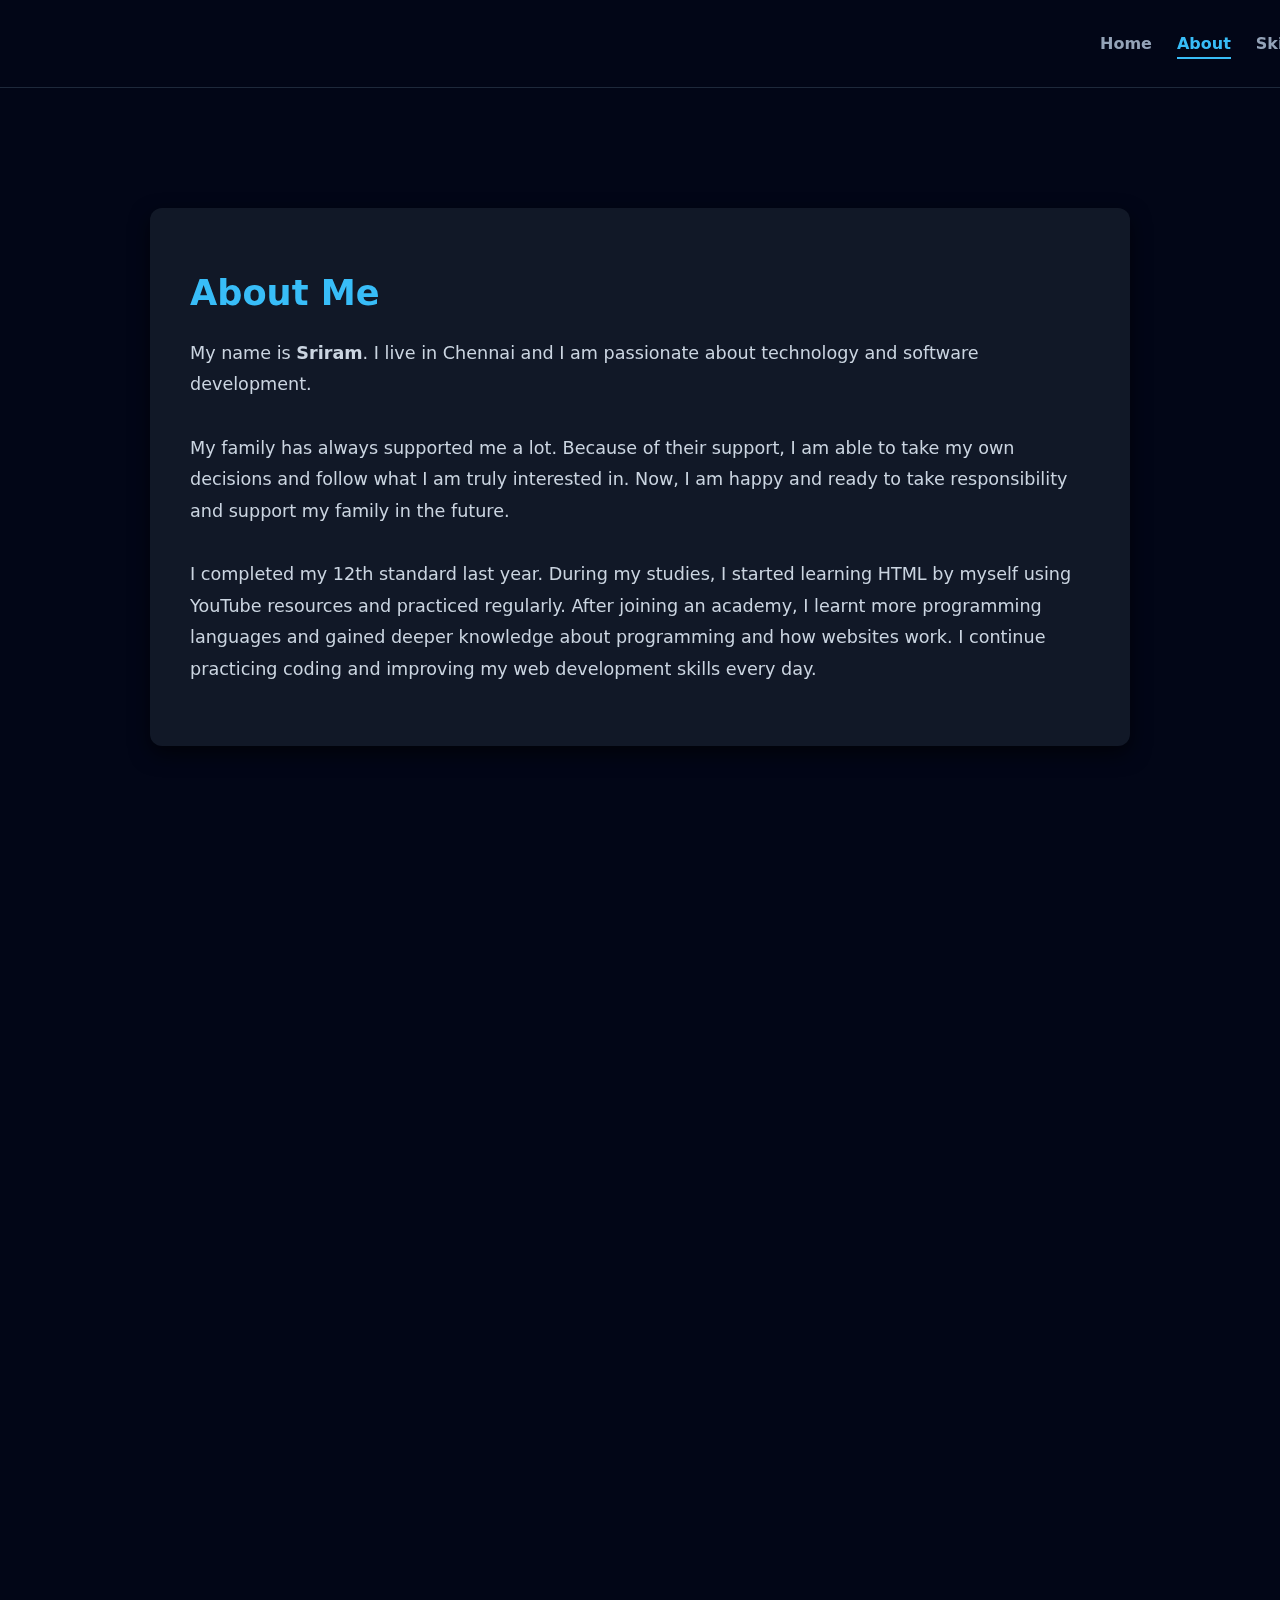
<file: pages/about.html>
<!doctype html>
<html lang="en">
  <head>
    <meta charset="UTF-8" />
    <meta name="viewport" content="width=device-width, initial-scale=1.0" />
    <title>About | Sriram</title>
    <link rel="icon" href="../assets/portfolio.png" />
    <link rel="stylesheet" href="../styles/about.css" />
    <link rel="stylesheet" href="../styles/nav-bar.css" />
    <link href="https://unpkg.com/aos@2.3.4/dist/aos.css" rel="stylesheet" />
  </head>
  <body>
    <!-- Navigation -->
    <nav class="main-nav" data-aos="fade-down">
      <h2 class="logo"></h2>
      <ul class="nav-links">
        <li><a href="../index.html">Home</a></li>
        <li><a href="./about.html" class="active">About</a></li>
        <li><a href="./skills.html">Skills</a></li>
        <li><a href="./projects.html">Projects</a></li>
        <li><a href="./contact.html">Contact</a></li>
      </ul>
      <div class="hamburger">
        <span></span>
        <span></span>
        <span></span>
      </div>
    </nav>

    <!-- About Section -->
    <section class="section-one">
      <h1 data-aos="fade-right">About Me</h1>
      <div class="about-text" data-aos="fade-up">
        <p>
          My name is <strong>Sriram</strong>. I live in Chennai and I am
          passionate about technology and software development.<br /><br />
          My family has always supported me a lot. Because of their support, I
          am able to take my own decisions and follow what I am truly interested
          in. Now, I am happy and ready to take responsibility and support my
          family in the future.<br /> <br />
          I completed my 12th standard last year. During my studies, I started
          learning HTML by myself using YouTube resources and practiced
          regularly. After joining an academy, I learnt more programming
          languages and gained deeper knowledge about programming and how
          websites work. I continue practicing coding and improving my web
          development skills every day.
        </p>
      </div>
    </section>

    <!-- Hobbies Section -->
    <section class="section-two">
      <h2 data-aos="fade-right">Hobbies</h2>
      <div class="card-container">
        <div class="card" data-aos="fade-up">
          <img src="../assets/editing.jpg" alt="Video Editing" />
          <h3>Video Editing</h3>
          <p>
            I enjoy editing videos and creating quality content. I like
            improving visuals, sound, and storytelling through editing.
          </p>
        </div>
        <div class="card" data-aos="fade-up" data-aos-delay="150">
          <img src="../assets/shortflim.jpg" alt="Short Film Making" />
          <h3>Short Film Making</h3>
          <p>
            I am interested in short film making. I enjoy planning stories,
            directing scenes, and creating creative projects.
          </p>
        </div>
      </div>
    </section>

    <!-- Achievements Section -->
    <section class="achievements" data-aos="fade-up">
      <h2 class="section-title">Achievements</h2>

      <div class="achievement">
        <img src="../assets/cuet.png" alt="CUET Exam" />
        <div class="achievement-text">
          <h3>CUET Exam</h3>
          <h4>
            The CUET has been an enriching experience that strengthened my
            problem-solving, time management, and analytical skills. <br />
            Preparing for it taught me how to tackle complex questions and adapt
            quickly to new patterns in exams. <br />
            This achievement gave me the confidence to face academic challenges
            and skills that I now apply in coding and web development projects.
          </h4>
        </div>
      </div>

      <div class="achievement">
        <img src="../assets/fssa.jpg" alt="Fresh Works STS Software Academy" />
        <div class="achievement-text">
          <h3>Fresh Works STS Software Academy</h3>
          <h4>
            Scoring 75% in FSAT enabled me to join Fresh Works STS Software
            Academy, where I significantly improved my programming and
            problem-solving skills. During the academy, I learnt languages in
            HTML, CSS, JavaScript, and Python, and applied them to practical
            projects. <br />
            I also gained experience in teamwork, debugging, and
            project management, which helped me understand how real-world
            software development works. This experience not only sharpened my
            technical skills but also prepared me to take on independent and
            collaborative projects confidently.
          </h4>
        </div>
      </div>
    </section>

    <!-- Footer -->
    <footer data-aos="fade-up">© 2026 Sriram</footer>

    <!-- Scripts -->
    <script src="https://unpkg.com/aos@2.3.4/dist/aos.js"></script>
    <script>
      AOS.init({ duration: 900, once: true, easing: "ease-in-out" });

      // Hamburger menu toggle
      const hamburger = document.querySelector(".hamburger");
      const navLinks = document.querySelector(".nav-links");
      hamburger.addEventListener("click", () => {
        navLinks.classList.toggle("active");
      });
    </script>
  </body>
</html>
</file>
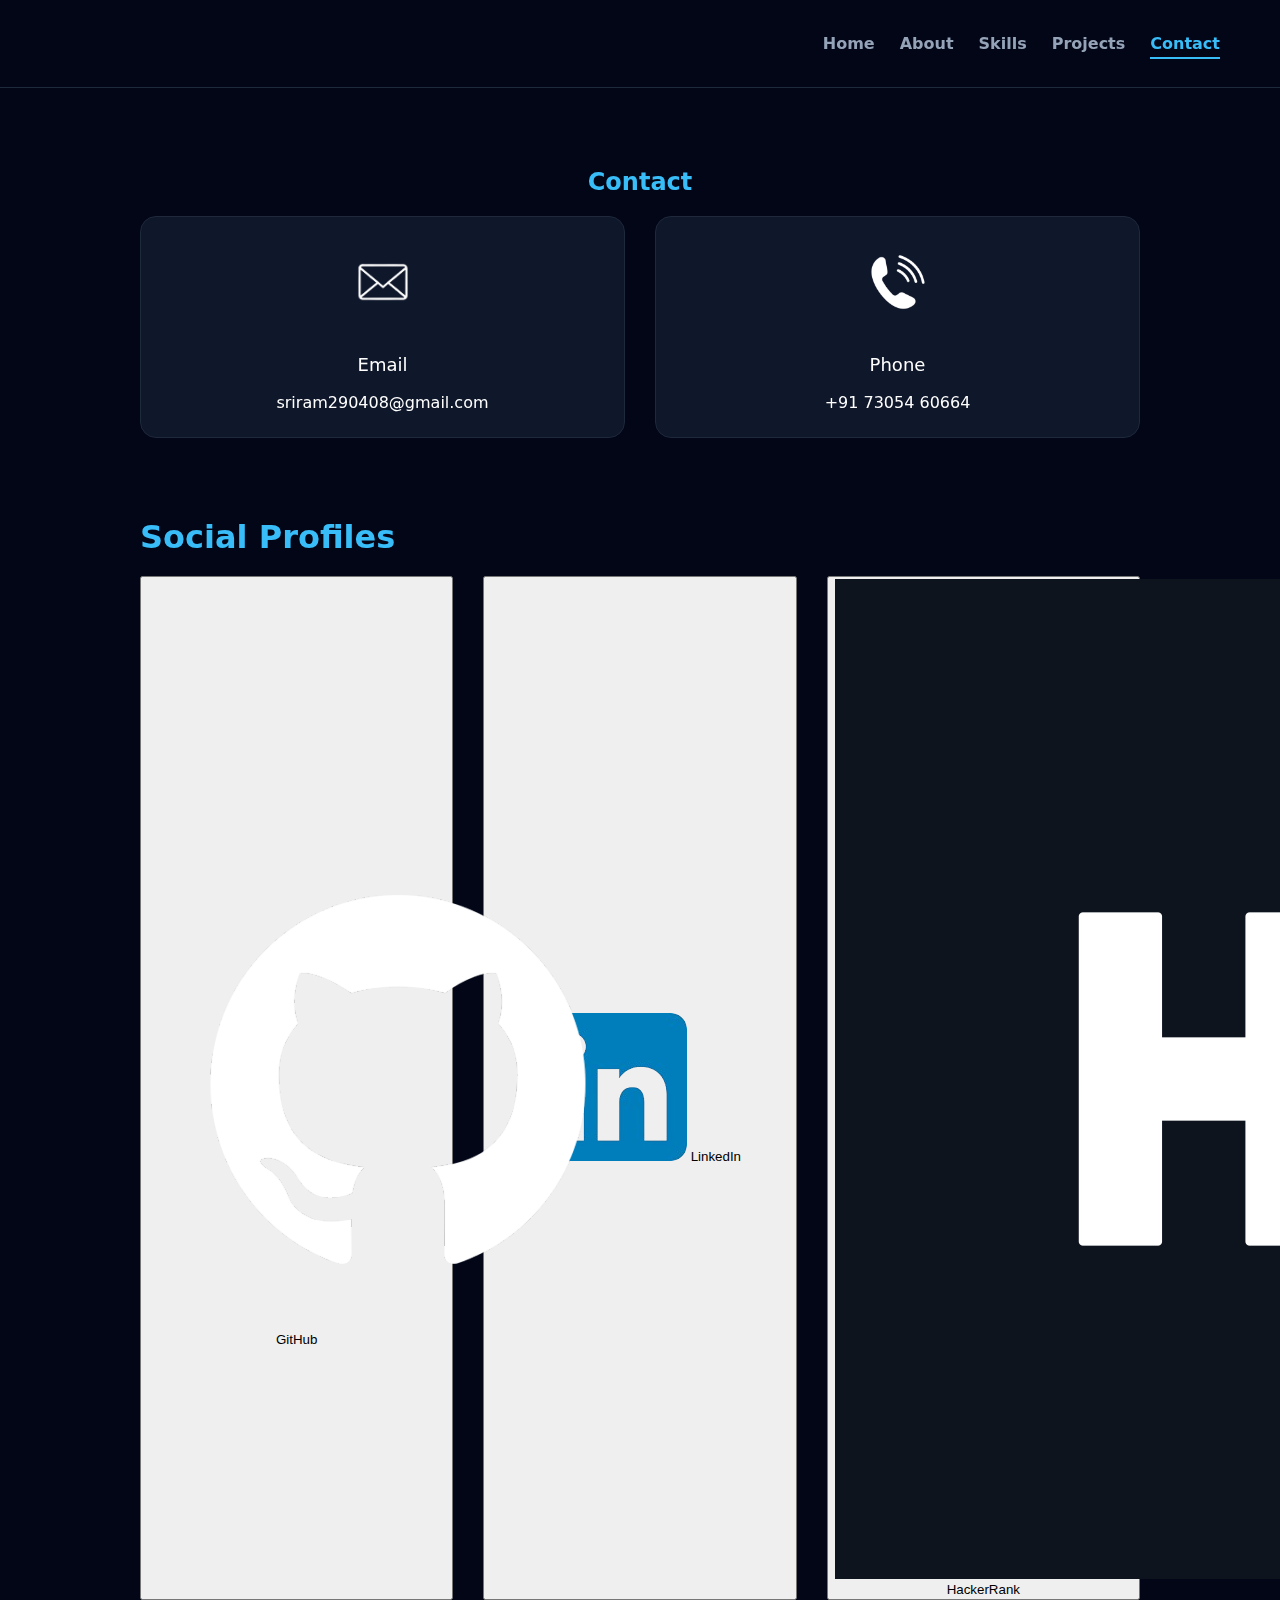
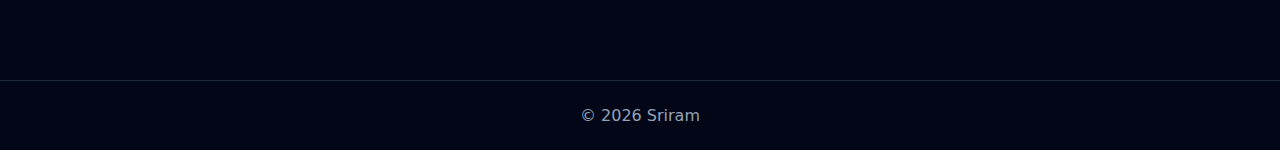
<file: pages/contact.html>
<!DOCTYPE html>
<html lang="en">
  <head>
    <meta charset="UTF-8" />
    <meta name="viewport" content="width=device-width, initial-scale=1.0" />
    <title>Contact | Sriram</title>

    <link rel="icon" href="../assets/portfolio.png" />
    <link rel="stylesheet" href="../styles/contact.css" />
    <link rel="stylesheet" href="../styles/nav-bar.css" />
    <link href="https://unpkg.com/aos@2.3.4/dist/aos.css" rel="stylesheet" />
  </head>

  <body>
    <nav class="main-nav" data-aos="fade-down">
      <h2 class="logo"></h2>
      <ul>
        <li><a href="../index.html">Home</a></li>
        <li><a href="./about.html">About</a></li>
        <li><a href="./skills.html">Skills</a></li>
        <li><a href="./projects.html">Projects</a></li>
        <li><a href="./contact.html" class="active">Contact</a></li>
      </ul>
    </nav>

    <section class="page center" data-aos="fade-up">
      <h2>Contact</h2>

      <div class="grid">
        <div
          class="card"
          onclick="window.location.href='mailto:sriram290408@gmail.com'"
        >
          <img src="../assets/mail.png" alt="Email" class="img-alter" />
          <p>Email</p>
          <small>sriram290408@gmail.com</small>
        </div>

        <div
          class="card"
          onclick="window.location.href='tel:+917305460664'"
        >
          <img src="../assets/phone.png" alt="Phone" class="img-alter" />
          <p>Phone</p>
          <small>+91 73054 60664</small>
        </div>
      </div>
    </section>

    <section class="page">
      <h1 data-aos="fade-right">Social Profiles</h1>

      <div class="grid social-grid">
        <button
          class="social-btn"
          onclick="window.open('https://github.com/sriram290408-sr','_blank')"
        >
          <img src="../assets/github.png" alt="GitHub" class="img-alter"/>
          <span>GitHub</span>
        </button>

        <button
          class="social-btn"
          onclick="window.open('https://www.linkedin.com/in/sri-ram-679920350/','_blank')"
        >
          <img src="../assets/linkedin.png" alt="LinkedIn" />
          <span>LinkedIn</span>
        </button>

        <button
          class="social-btn"
          onclick="window.open('https://www.hackerrank.com/profile/sriram290408','_blank')"
        >
          <img src="../assets/hackerrank.png" alt="HackerRank" />
          <span>HackerRank</span>
        </button>
      </div>
    </section>

    <footer>© 2026 Sriram</footer>

    <script src="https://unpkg.com/aos@2.3.4/dist/aos.js"></script>
    <script>
      AOS.init({ duration: 900, once: true, easing: "ease-in-out" });
    </script>
  </body>
</html>
</file>
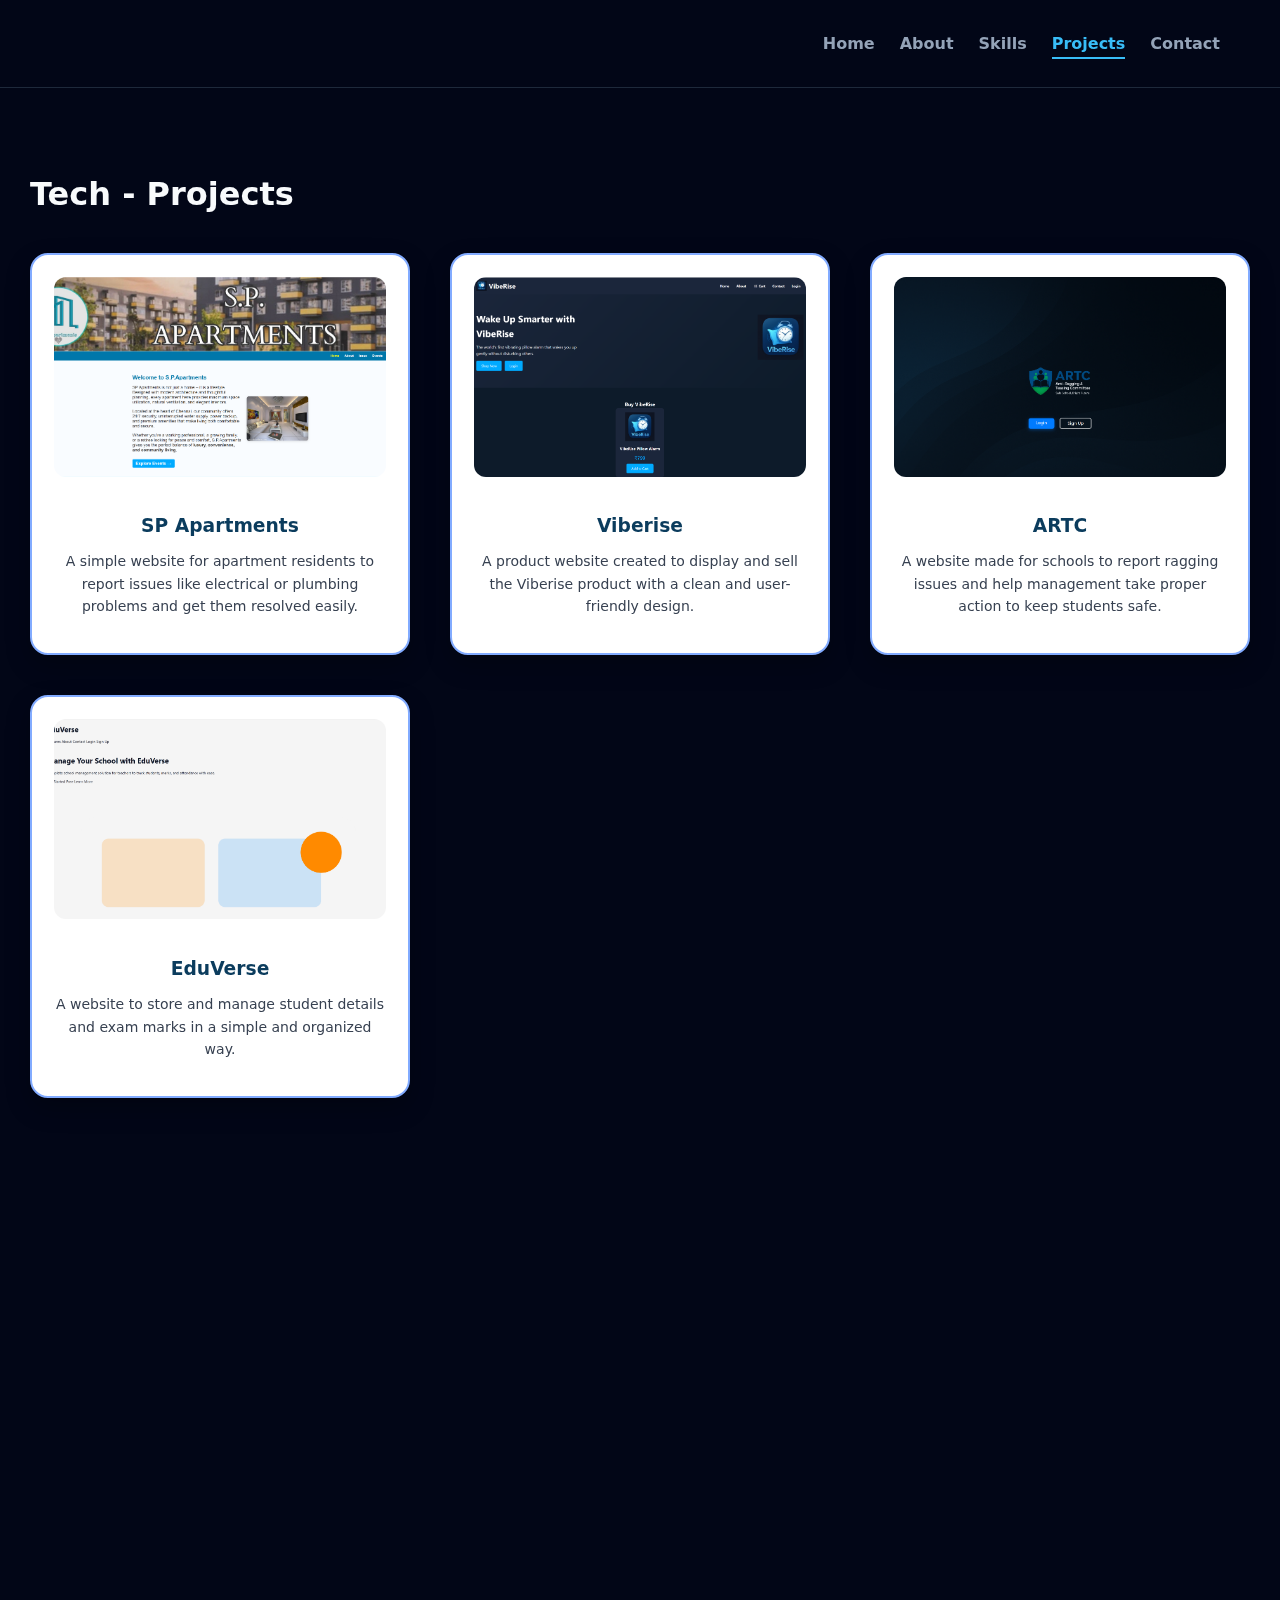
<file: pages/projects.html>
<!DOCTYPE html>
<html lang="en">
<head>
  <meta charset="UTF-8" />
  <meta name="viewport" content="width=device-width, initial-scale=1.0" />
  <title>Projects | Sriram</title>

  <link rel="icon" href="../assets/portfolio.png" />
  <link rel="stylesheet" href="../styles/projects.css" />
  <link rel="stylesheet" href="../styles/nav-bar.css" />
  <link href="https://unpkg.com/aos@2.3.4/dist/aos.css" rel="stylesheet" />
</head>

<body>
  <nav class="main-nav" data-aos="fade-down">
    <h2 class="logo"></h2>
    <ul>
      <li><a href="../index.html">Home</a></li>
      <li><a href="./about.html">About</a></li>
      <li><a href="./skills.html">Skills</a></li>
      <li><a href="./projects.html" class="active">Projects</a></li>
      <li><a href="./contact.html">Contact</a></li>
    </ul>
  </nav>

  <!-- TECH PROJECTS -->
  <section class="section" id="projects">
    <h2 data-aos="fade-right">Tech - Projects</h2>

    <div class="tech-projects">

      <div class="project-card" data-aos="zoom-in">
        <a href="https://sp05.netlify.app/" target="_blank">
          <img src="../assets/sp.png" alt="SP Apartments">
        </a>
        <h3>SP Apartments</h3>
        <p>
          A simple website for apartment residents to report issues like
          electrical or plumbing problems and get them resolved easily.
        </p>
      </div>

      <div class="project-card" data-aos="zoom-in" data-aos-delay="150">
        <a href="https://vibriseup.netlify.app/" target="_blank">
          <img src="../assets/vr.png" alt="Viberise">
        </a>
        <h3>Viberise</h3>
        <p>
          A product website created to display and sell the Viberise product
          with a clean and user-friendly design.
        </p>
      </div>

      <div class="project-card" data-aos="zoom-in" data-aos-delay="300">
        <a href="https://artc1.netlify.app/" target="_blank">
          <img src="../assets/artc.png" alt="ARTC">
        </a>
        <h3>ARTC</h3>
        <p>
          A website made for schools to report ragging issues and help
          management take proper action to keep students safe.
        </p>
      </div>

      <div class="project-card" data-aos="zoom-in" data-aos-delay="450">
        <a href="https://ev-a2hi.onrender.com" target="_blank">
          <img src="../assets/ev.png" alt="EduVerse">
        </a>
        <h3>EduVerse</h3>
        <p>
          A website to store and manage student details and exam marks in a
          simple and organized way.
        </p>
      </div>

    </div>
  </section>

  <!-- LIFE SKILLS PROJECTS -->
  <section class="section" id="life-skills">
    <h2 class="center" data-aos="fade-right">Life Skills - Projects</h2>

    <div class="life-skill-cards">

      <div class="life-card" data-aos="fade-up">
        <img src="../assets/up.jpg" alt="First Project Presentation">
        <p>
          <strong>First Project Presentation</strong><br>
          <small>
            Overcame stage fear with team support and delivered a confident presentation.
          </small>
        </p>
        <button style="background-color:white; border-color: black; border-radius: 25%;">We got 1st Prize</button>
      </div>

      <div class="life-card" data-aos="fade-up" data-aos-delay="150">
        <img src="../assets/pbc.jpeg" alt="Product Building Challenge">
        <p>
          <strong>Product Building Challenge</strong><br>
          <small>
            Learnt persistence by re-presenting ideas after initial rejection.
          </small>
        </p>
        <button style="background-color:white; border-color: black; border-radius: 25%;">We got 1st Prize</button>
      </div>

      <div class="life-card" data-aos="fade-up" data-aos-delay="300">
        <img src="../assets/wp.png" alt="Workplace Study">
        <p>
          <strong>Workplace Study</strong><br>
          <small>
            Gained insight into IT workplace roles and responsibilities.
          </small>
        </p>
        <button style="background-color:white;border-color: black; border-radius: 25%;">We did our best</button>
      </div>

      <div class="life-card brand-analysis" data-aos="fade-up" data-aos-delay="450"
        onclick="window.open('https://drive.google.com/file/d/1kSNv1DVM2q5H9ZS5axN1246_1mDIFrvw/view?usp=drive_link','_blank')">
        <img src="../assets/ba.jpg" alt="Brand Analysis">
        <p>
          <strong>Brand Analysis</strong><br>
          <small>
            Analyzed brand advertising strategies and audience presentation.
          </small><br>
          <button style="background-color:white; border-color: black; border-radius: 25%; margin-top: 33px;">I did my best</button>
          <span>AD is attached here</span>
        </p>
      </div>

    </div>
  </section>

  <footer style="text-align:center; padding:20px" data-aos="fade-up">
    © 2026 Sriram
  </footer>

  <script src="https://unpkg.com/aos@2.3.4/dist/aos.js"></script>
  <script>
    AOS.init({
      duration: 900,
      once: true,
      easing: "ease-in-out"
    });
  </script>

</body>
</html>
</file>
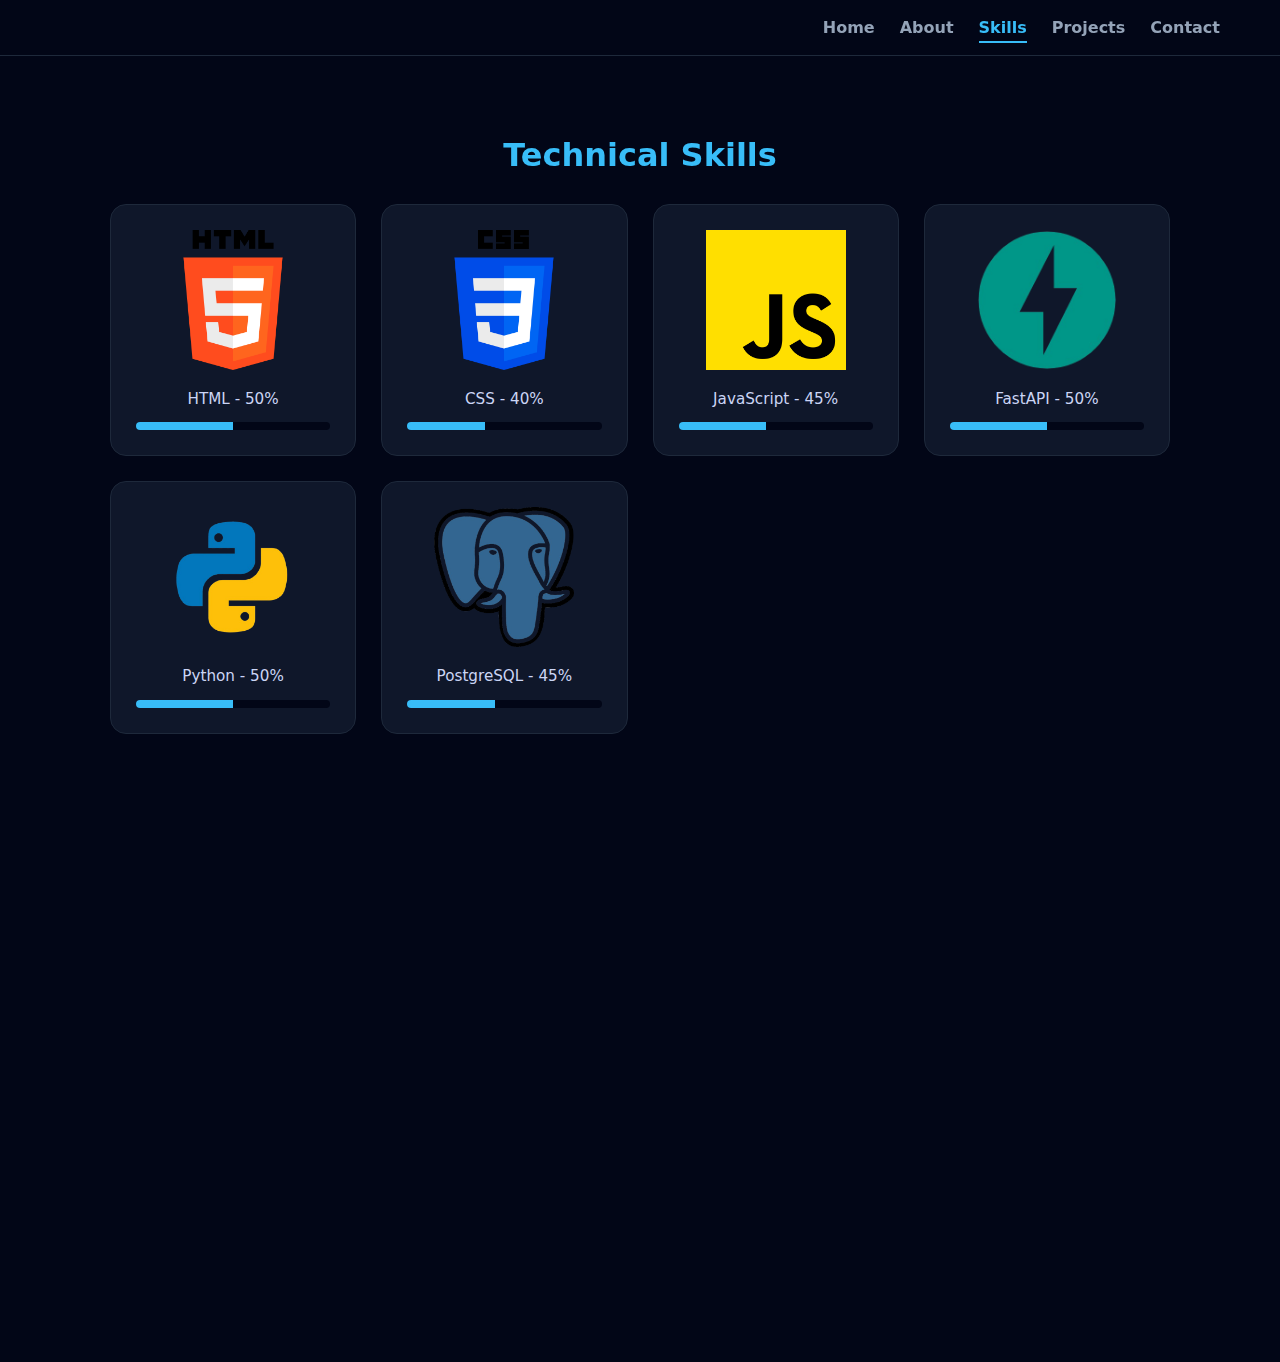
<file: pages/skills.html>
<!DOCTYPE html>
<html lang="en">
  <head>
    <meta charset="UTF-8" />
    <meta name="viewport" content="width=device-width, initial-scale=1.0" />
    <title>Skills | Sriram</title>

    <link rel="icon" href="../assets/portfolio.png" />
    <link rel="stylesheet" href="../styles/skills.css" />
    <link rel="stylesheet" href="../styles/nav-bar.css" />
    <link href="https://unpkg.com/aos@2.3.4/dist/aos.css" rel="stylesheet" />
  </head>

  <body>
    <nav class="main-nav" data-aos="fade-down">
      <h2 class="logo"></h2>
      <ul>
        <li><a href="../index.html">Home</a></li>
        <li><a href="./about.html">About</a></li>
        <li><a href="./skills.html" class="active">Skills</a></li>
        <li><a href="./projects.html">Projects</a></li>
        <li><a href="./contact.html">Contact</a></li>
      </ul>
    </nav>

    <section class="page">
      <!-- TECHNICAL SKILLS -->
      <h1 data-aos="fade-right">Technical Skills</h1>

      <div class="grid">
        <div class="card" data-aos="zoom-in">
          <img src="../assets/html.png" alt="HTML" />
          <p>HTML - 50%</p>
          <div class="progress">
            <div class="progress-bar" data-level="50"></div>
          </div>
        </div>

        <div class="card" data-aos="zoom-in" data-aos-delay="100">
          <img src="../assets/css.png" alt="CSS" />
          <p>CSS - 40%</p>
          <div class="progress">
            <div class="progress-bar" data-level="40"></div>
          </div>
        </div>

        <div class="card" data-aos="zoom-in" data-aos-delay="200">
          <img src="../assets/js.png" alt="JavaScript" />
          <p>JavaScript - 45%</p>
          <div class="progress">
            <div class="progress-bar" data-level="45"></div>
          </div>
        </div>

        <div class="card" data-aos="zoom-in" data-aos-delay="300">
          <img src="../assets/fastapi.png" alt="FastAPI" />
          <p>FastAPI - 50%</p>
          <div class="progress">
            <div class="progress-bar" data-level="50"></div>
          </div>
        </div>

        <div class="card" data-aos="zoom-in" data-aos-delay="400">
          <img src="../assets/python.png" alt="Python" />
          <p>Python - 50%</p>
          <div class="progress">
            <div class="progress-bar" data-level="50"></div>
          </div>
        </div>

        <div class="card" data-aos="zoom-in" data-aos-delay="500">
          <img src="../assets/postgres.png" alt="PostgreSQL" />
          <p>PostgreSQL - 45%</p>
          <div class="progress">
            <div class="progress-bar" data-level="45"></div>
          </div>
        </div>
      </div>

      <!-- ENGLISH SKILLS -->
      <h1 data-aos="fade-right">English Skills</h1>

      <div class="grid english-skills">
        <div class="card" data-aos="fade-up">
          <img src="../assets/reading.png" alt="Reading" />
          <p>Reading<br />B2</p>
        </div>

        <div class="card" data-aos="fade-up" data-aos-delay="100">
          <img src="../assets/writing.png" alt="Writing" />
          <p>Writing<br />B1</p>
        </div>

        <div class="card" data-aos="fade-up" data-aos-delay="200">
          <img src="../assets/listening.png" alt="Listening" />
          <p>Listening<br />A1</p>
        </div>

        <div class="card" data-aos="fade-up" data-aos-delay="300">
          <img src="../assets/speaking.png" alt="Speaking" />
          <p>Speaking<br />B1</p>
        </div>
      </div>
    </section>

    <footer data-aos="fade-up">© 2026 Sriram</footer>

    <script src="../js/skills.js"></script>
    <script src="https://unpkg.com/aos@2.3.4/dist/aos.js"></script>
    <script>
      AOS.init({
        duration: 900,
        once: true,
        easing: "ease-in-out",
      });
    </script>
  </body>
</html>
</file>
<file: styles/about.css>
body {
  background: #020617;
  color: white;
  font-family: 'Segoe UI', system-ui, sans-serif;
  margin: 0;
}

.nav-links{
  margin-left: 1000px;
}
.section-one {
  max-width: 900px;
  margin: 120px auto 60px auto;
  padding: 40px;
  background: #111827;
  border-radius: 12px;
  box-shadow: 0 8px 20px rgba(0, 0, 0, 0.6);
  text-align: left;
}

.section-one h1 {
  color: #38bdf8;
  margin-bottom: 25px;
  font-size: 2.2rem;
}

.about-text p {
  line-height: 1.8;
  font-size: 1.1rem;
  color: #cbd5e1;
  margin-bottom: 20px;
}

.section-two {
  max-width: 1100px;
  margin: 40px auto;
  padding: 40px;
  text-align: left;
}

.section-two h2 {
  color: #38bdf8;
  margin-bottom: 40px;
  font-size: 2rem;
}

.card-container {
  display: grid;
  grid-template-columns: repeat(3, 1fr);
  gap: 40px;
}

.card {
  background: #111827;
  padding: 30px;
  border-radius: 12px;
  box-shadow: 0 8px 20px rgba(0, 0, 0, 0.6);
  transition: transform 0.3s ease;
  text-align: left;
}

.card:hover {
  transform: translateY(-10px);
}

.card img {
  width: 100%;
  margin-bottom: 20px;
}

.card h3 {
  color: #38bdf8;
  margin-bottom: 15px;
}

.card p {
  color: #cbd5e1;
  line-height: 1.6;
}

.achievements {
  padding: 4rem 2rem;
  text-align: start;
  text-justify: auto;
  padding: 150px;
}

.achievements .section-title {
  font-size: 2rem;
  margin-bottom: 2rem;
  color: #38bdf8;
  text-align: start;
  margin-left: 2rem;
}

.achievement {
  display: flex;
  align-items: center;
  padding: 1.5rem;
  border-radius: 12px;
  margin-bottom: 2rem;
  gap: 20px;
}

.achievement img {
  width: 350px;
  height: 350px;
  border-radius: 12px;
  object-fit: cover;
}

.achievement-text h3 {
  font-size: 1.5rem;
  color: #38bdf8;
}

.achievement-text h4 {
  font-size: 1rem;
  color: #cbd5e1;
  line-height: 1.6;
}

/* Responsive: stack vertically on small screens */
@media (max-width: 768px) {
  .achievement {
    flex-direction: column;
    text-align: center;
  }

  .achievement img {
    width: 100%;
    max-width: 300px;
  }
}
</file>
<file: styles/nav-bar.css>
:root {
    --bg-main: #020617;
    --bg-nav: #020617;
    --text-main: #e5e7eb;
    --text-muted: #94a3b8;
    --primary: #38bdf8;
    --border: #1e293b;
}

body {
    background: var(--bg-main);
    color: var(--text-main);
    font-family: system-ui, sans-serif;
    margin: 0;
}

.main-nav {
    display: flex;
    justify-content: space-between;
    align-items: center;
    padding: 18px 60px;
    border-bottom: 1px solid var(--border);
}

.logo {
    color: var(--primary);
}

.main-nav ul {
    display: flex;
    list-style: none;
    gap: 25px;
}

.main-nav a {
    color: var(--text-muted);
    text-decoration: none;
    font-weight: 600;
    transition: 0.3s;
}

.main-nav a:hover {
    color: var(--primary);
}

.main-nav a.active {
    color: #38bdf8;
    position: relative;
}

.main-nav a.active::after {
    content: "";
    position: absolute;
    width: 100%;
    height: 2px;
    background: #38bdf8;
    left: 0;
    bottom: -6px;
}

footer {
    text-align: center;
    padding: 25px;
    margin-top: 80px;
    border-top: 1px solid var(--border);
    color: var(--text-muted);
}
</file>
<file: styles/contact.css>
.page {
  max-width: 1000px;
  margin: 80px auto;
  padding: 0 20px;
}

.center {
  text-align: center;
}

.page h1,
.page h2 {
  color: #38bdf8;
  margin-bottom: 20px;
}

.grid {
  display: grid;
  grid-template-columns: repeat(auto-fit, minmax(200px, 1fr));
  gap: 30px;
}

.card {
  background: #0f172a;
  border: 1px solid #1e293b;
  border-radius: 16px;
  padding: 25px;
  text-align: center;
  cursor: pointer;
  transition: transform 0.35s ease, box-shadow 0.35s ease, border-color 0.35s ease;
}

.card:hover {
  transform: translateY(-10px);
  box-shadow: 0 18px 40px rgba(56, 189, 248, 0.35);
  border-color: #38bdf8;
}

.card img {
  width: 80px;
  height: 80px;
  margin-bottom: 10px;
  transition: transform 0.35s ease;
}

.card:hover img {
  transform: scale(1.1);
}

.card p {
  color: #ffffff;
  font-weight: 500;
  font-size: large;
  transition: transform 0.35s ease;
}

.card small {
  color: #ffffff;
  font-size: medium;
  transition: transform 0.35s ease;
}

.card:hover p,
.card:hover small {
  transform: translateY(-4px);
}

.img-alter {
  filter: invert(1) brightness(1.2);
}

footer {
  text-align: center;
  padding: 20px;
  color: #94a3b8;
}
</file>
<file: styles/projects.css>
body {
  margin: 0;
  font-family: system-ui, sans-serif;
  background: #0a0f23;
  color: #f8fafc;
}

.section {
  padding: 60px 30px;
}

.section h2 {
  font-size: 32px;
  margin-bottom: 40px;
  color: #f8fafc;
}

.tech-projects {
  display: grid;
  grid-template-columns: repeat(auto-fit, minmax(320px, 1fr));
  gap: 40px;
}

.project-card {
  background: #ffffff;
  border: 2px solid #82abff;
  border-radius: 18px;
  padding: 22px;
  box-shadow: 0 10px 25px rgba(0, 0, 0, 0.25);
  cursor: pointer;
  text-align: center;
  transition: transform 0.35s ease, box-shadow 0.35s ease, background 0.35s ease, border-color 0.35s ease;
}

.project-card:hover {
  background: #0b3c5d;
  transform: translateY(-10px);
  border-color: #38bdf8;
  box-shadow: 0 18px 40px rgba(56, 189, 248, 0.35);
}

.project-card img {
  width: 100%;
  height: 200px;
  object-fit: cover;
  border-radius: 12px;
  margin-bottom: 16px;
  transition: transform 0.35s ease;
}

.project-card:hover img {
  transform: scale(1.05);
}

.project-card h3 {
  color: #0b3c5d;
  margin-bottom: 10px;
  transition: transform 0.35s ease, color 0.35s ease;
}

.project-card p {
  color: #374151;
  font-size: 14px;
  line-height: 1.6;
  transition: transform 0.35s ease, color 0.35s ease;
}

.project-card:hover h3,
.project-card:hover p {
  color: #ffffff;
  transform: translateY(-6px);
}

.life-skill-cards {
  display: grid;
  grid-template-columns: repeat(auto-fit, minmax(260px, 1fr));
  gap: 35px;
  margin-top: 40px;
}

.life-card {
  background: rgba(255, 255, 255, 0.12);
  backdrop-filter: blur(10px);
  border-radius: 18px;
  overflow: hidden;
  text-align: center;
  box-shadow: 0 14px 28px rgba(0, 0, 0, 0.3);
  transition: transform 0.35s ease, box-shadow 0.35s ease;
  cursor: pointer;
}

.life-card:hover {
  transform: translateY(-10px) scale(1.04);
  box-shadow: 0 22px 45px rgba(56, 189, 248, 0.35);
}

.life-card img {
  width: 100%;
  height: 220px;
  object-fit: cover;
  transition: transform 0.35s ease;
}

.life-card:hover img {
  transform: scale(1.06);
}

.life-card p,
.life-card span {
  padding: 18px;
  font-weight: 600;
  color: #ffffff;
}

.life-card span {
  display: block;
  font-size: 13px;
  opacity: 0.85;
}

footer {
  text-align: center;
  padding: 20px;
  color: #cbd5f5;
  font-size: 14px;
}

@media (max-width: 600px) {
  .section {
    padding: 40px 16px;
  }

  .project-card img {
    height: 180px;
  }
}
</file>
<file: styles/skills.css>
* {
  margin: 0;
  padding: 0;
  box-sizing: border-box;
}

body {
  background: #020617;
  color: white;
  font-family: system-ui, -apple-system, BlinkMacSystemFont, sans-serif;
}

.page {
  max-width: 1100px;
  margin: 80px auto;
  padding: 0 20px;
}

.page h1 {
  color: #38bdf8;
  margin: 60px 0 30px;
  font-size: 2rem;
  text-align: center;
  font-weight: 600;
}

.grid {
  display: grid;
  grid-template-columns: repeat(auto-fit, minmax(220px, 1fr));
  gap: 25px;
}

.card {
  background: #0f172a;
  padding: 25px;
  border-radius: 16px;
  text-align: center;
  border: 1px solid #1e293b;
  cursor: pointer;

  transition:
    transform 0.3s ease,
    box-shadow 0.3s ease,
    border-color 0.3s ease;
}

.card:hover {
  transform: translateY(-8px);
  box-shadow: 0 10px 30px rgba(56, 189, 248, 0.25);
  border-color: #38bdf8;
}

.card img {
  width: 140px;
  height: 140px;
  margin-bottom: 15px;
  transition: transform 0.3s ease;
}

.card:hover img {
  transform: scale(1.08);
}

.life-skills img,
.english-skills img {
  filter: invert(55%) sepia(80%) saturate(450%) hue-rotate(165deg);
}

.card p {
  font-size: 0.95rem;
  color: #cbd5f5;
  line-height: 1.4;
}

.progress {
  background: #020617;
  border-radius: 10px;
  height: 8px;
  overflow: hidden;
  margin-top: 12px;
}

.progress-bar {
  height: 100%;
  width: 0;
  background: #38bdf8;
  transition: width 1.2s ease;
}

footer {
  text-align: center;
  padding: 20px;
  margin-top: 80px;
  color: #94a3b8;
  font-size: 0.9rem;
}
</file>
